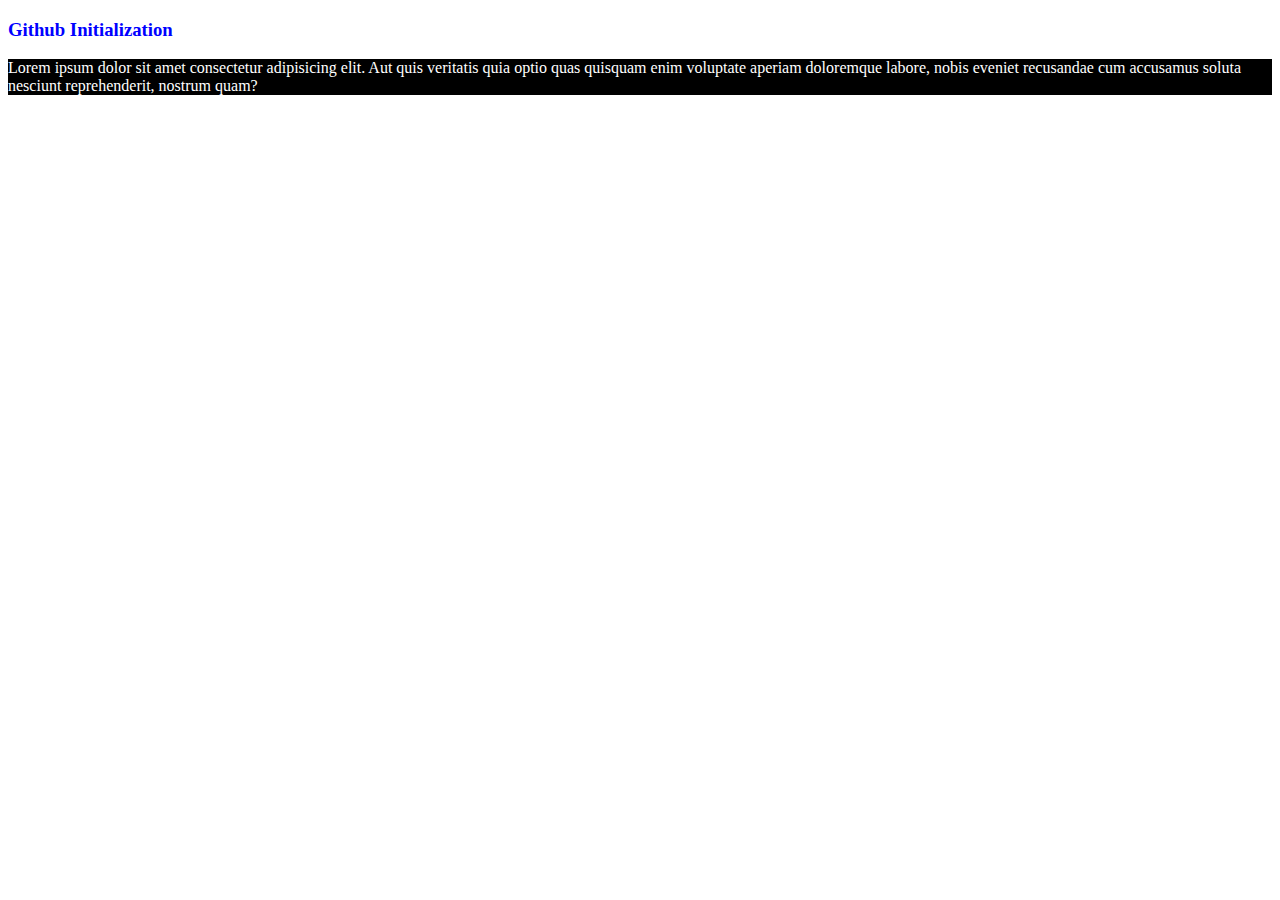
<file: milestone_1/module_3/index.html>
<!DOCTYPE html>
<html lang="en">

<head>
    <meta charset="UTF-8">
    <meta name="viewport" content="width=device-width, initial-scale=1.0">
    <title>Just simple git</title>
    <link rel="stylesheet" href="style.css">
</head>

<body>
    <h3>Github Initialization</h3>
    <p>Lorem ipsum dolor sit amet consectetur adipisicing elit. Aut quis veritatis quia optio quas quisquam enim
        voluptate aperiam doloremque labore, nobis eveniet recusandae cum accusamus soluta nesciunt reprehenderit,
        nostrum quam?</p>

</body>

</html>
</file>
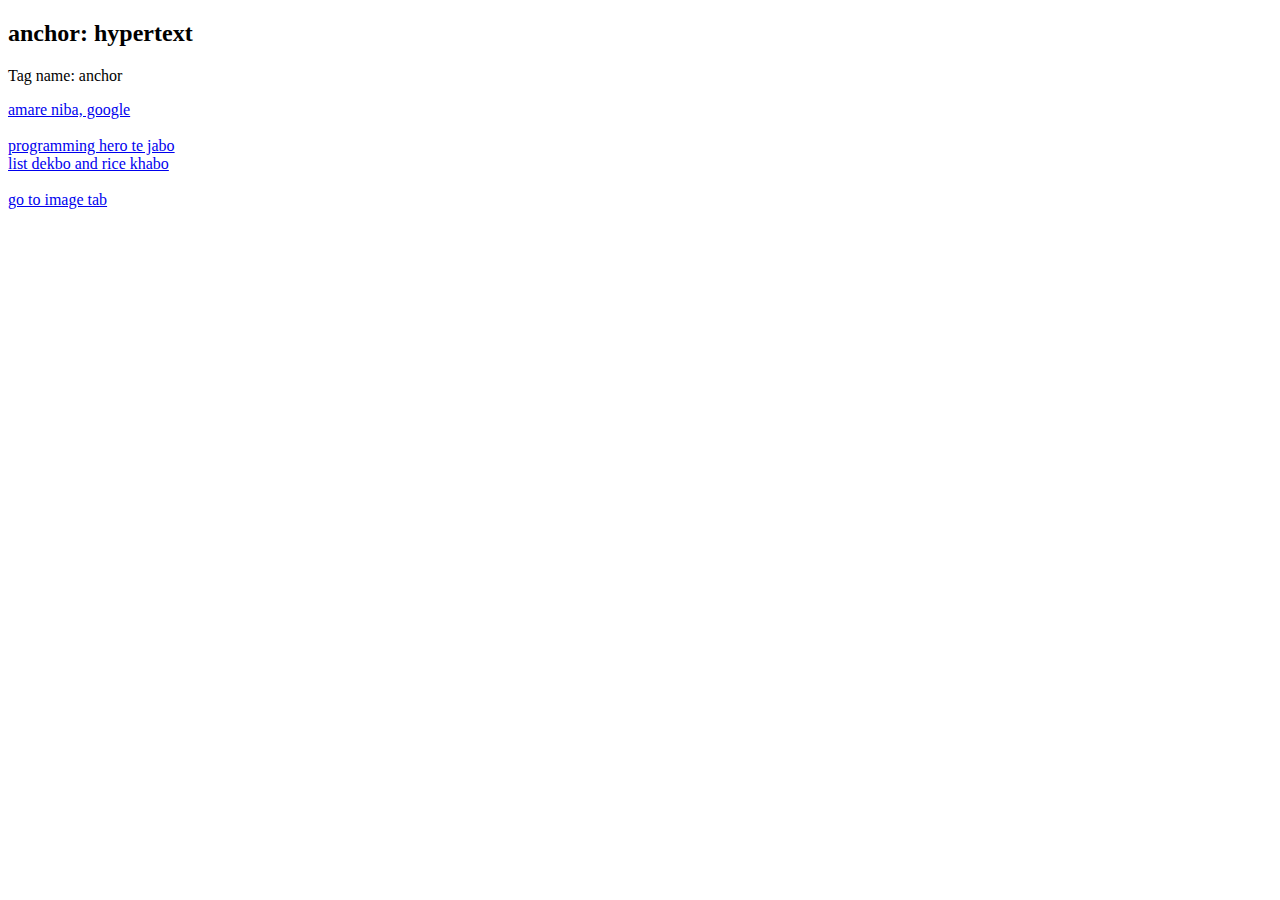
<file: milestone_1/module_1/anchor.html>
<!-- anchor  -->
<!DOCTYPE html>
<html lang="en">
<head>
    <meta charset="UTF-8">
    <meta name="viewport" content="width=device-width, initial-scale=1.0">
    <title>Document</title>
</head>
<body>
    <h2>anchor: hypertext</h2>
    <p>Tag name: anchor</p>
    <a href="https://google.com" download=""> amare niba, google</a>
    <br>
    <br>
    <a href="https://programming-hero.com" target="_blank"> programming hero te jabo</a>
    <br>
    <a href="./index.html"> list dekbo and rice khabo</a>
    <br><br>

    <a href="image.html"> go to image tab</a>

<br>
</body>
</html>
</file>
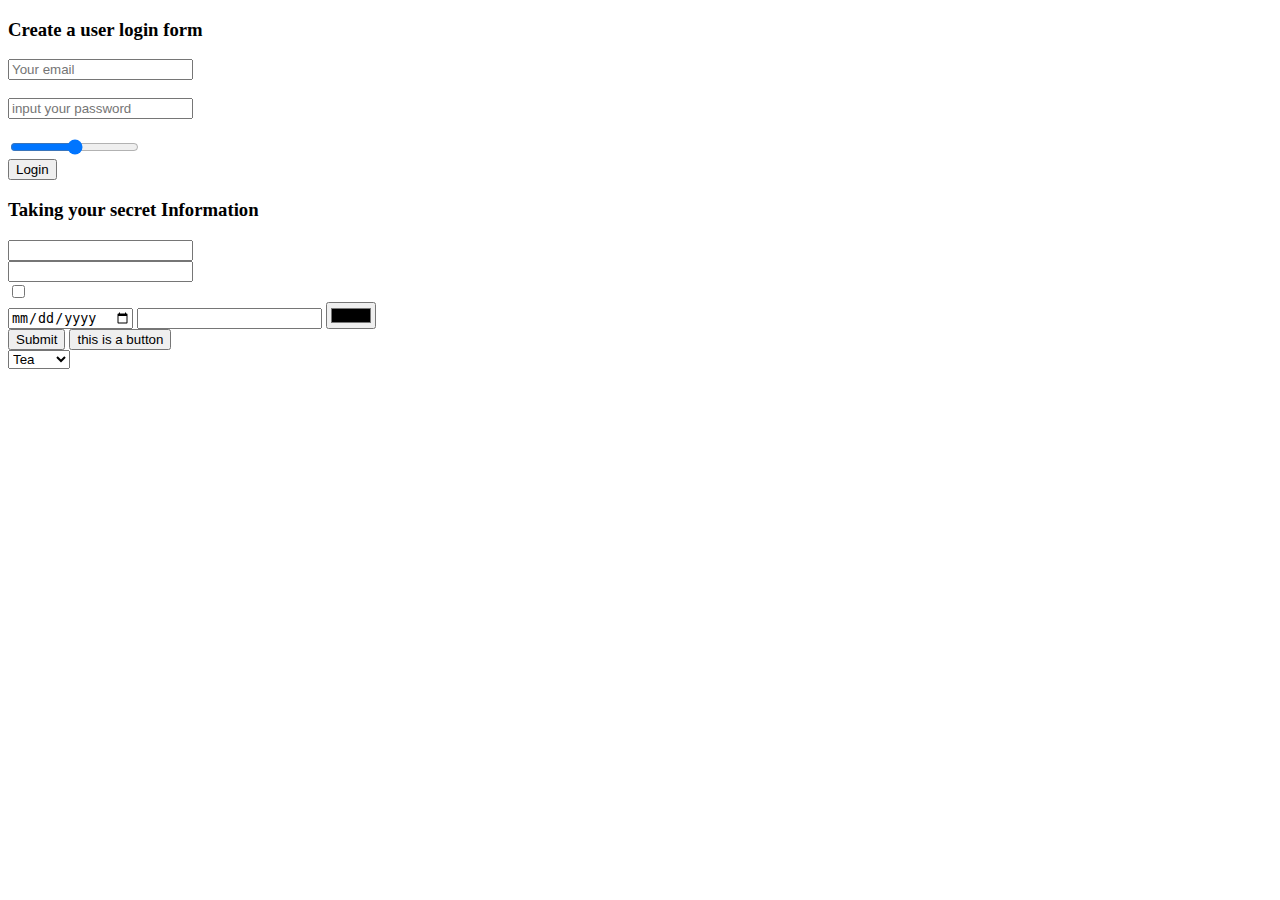
<file: milestone_1/module_1/form.html>
<!DOCTYPE html>
<html lang="en">
<head>
    <meta charset="UTF-8">
    <meta name="viewport" content="width=device-width, initial-scale=1.0">
    <title>Document</title>
</head>
<body>

    <form action="">
        <h3>Create a user login form</h3>
        <input type="email" placeholder="Your email">
        <br> <br>
        <input type="password" name="" placeholder="input your password" id="">
        <br><br>
        <input type="range" name="" id="">
        <br>
        <input type="submit" value="Login">
    </form>
    

    <h3> Taking your secret Information</h3>








    <input type="text">
    <br>
    <input type="password">
    <br>
    <input type="checkbox">
    <br>
    <input type="date" name="" id="">
    <input type="email" name="" id="">
    <input type="color" name="" id="">
    <br>
    <input type="submit" value="Submit">
    <button>this is a button</button>

    <br>
    <select name="" id="">
        <option value="tea">Tea</option>
        <option value="coffee">Coffee</option>
    </select>

</body>
</html>
</file>
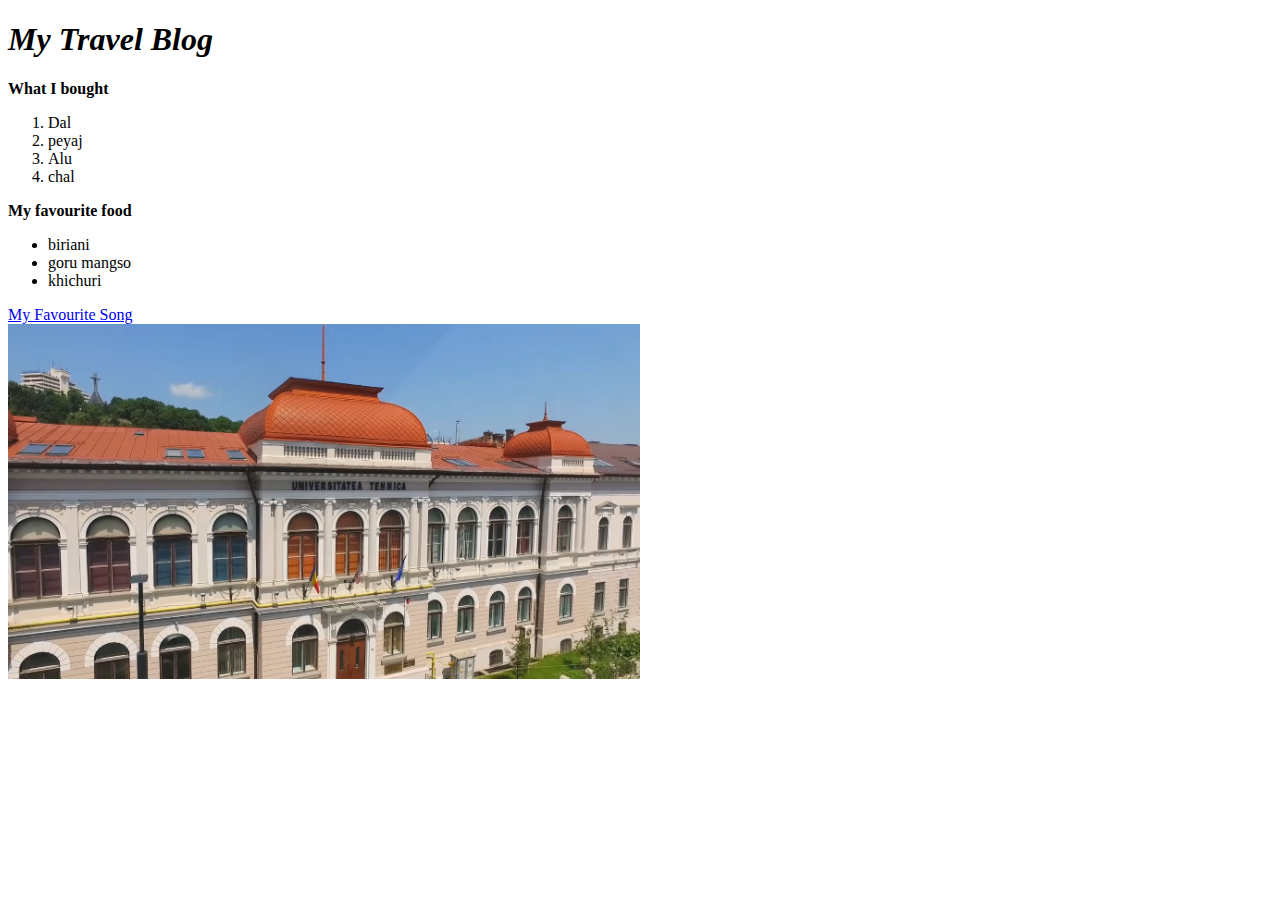
<file: milestone_1/module_1/practice_tesk.1.html>
<!DOCTYPE html>
<html lang="en">
    <!-- This is the head sections -->
<head>
    <meta charset="UTF-8">
    <meta name="viewport" content="width=device-width, initial-scale=1.0">
    <title> My Travel Blog</title>
</head>
<body>
    <h1><em>My Travel Blog</em></h1>

    <span><strong>What I bought</strong></span>
    <ol>
        <li>Dal</li>
        <li>peyaj</li>
        <li>Alu</li>
        <li>chal</li>
    </ol>

    <span><strong>My favourite food</strong></span>
    <ul>
        <li>biriani</li>
        <li>goru mangso</li>
        <li>khichuri</li>
    </ul>
    <a href="https://youtube.com" target="_blank"> My Favourite Song</a> <br>
    <img src="image/sobi1.png" alt="This is my picture" height="50%" width="50%">
    
</body>
</html>
</file>
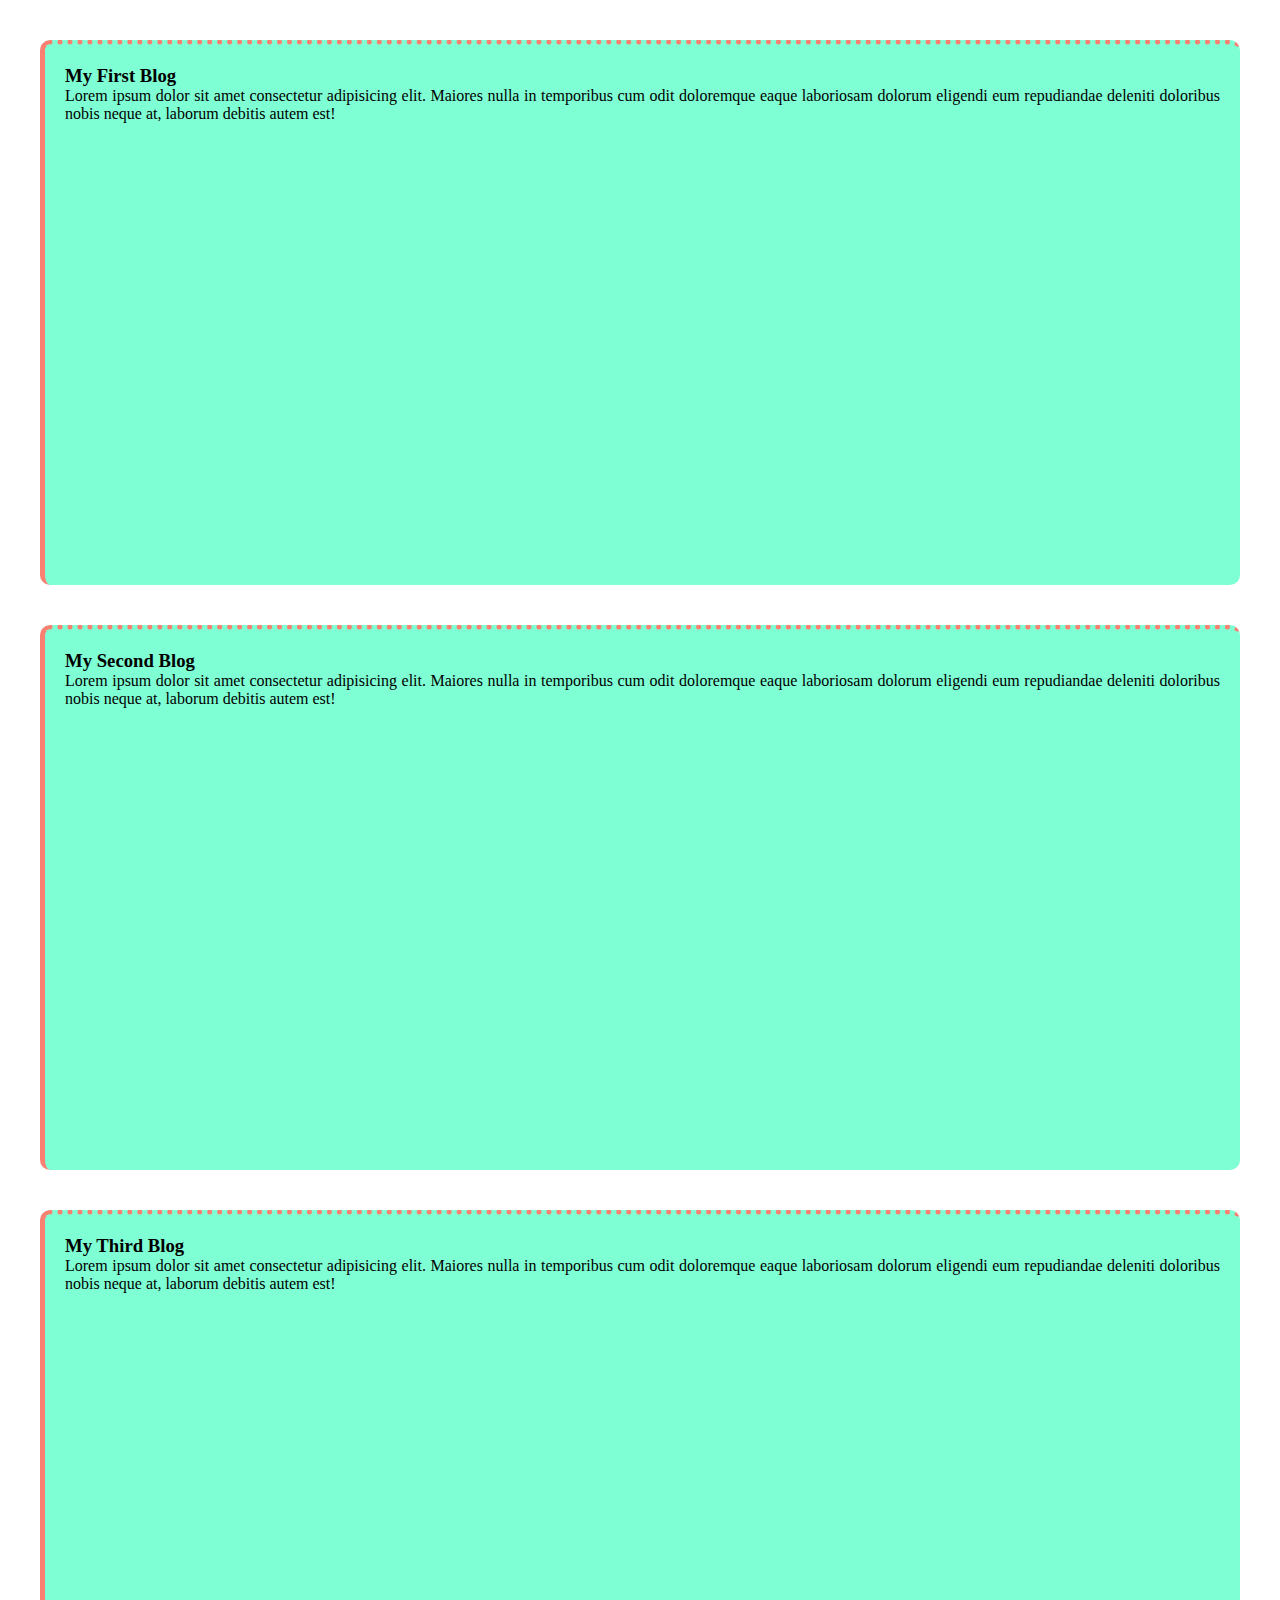
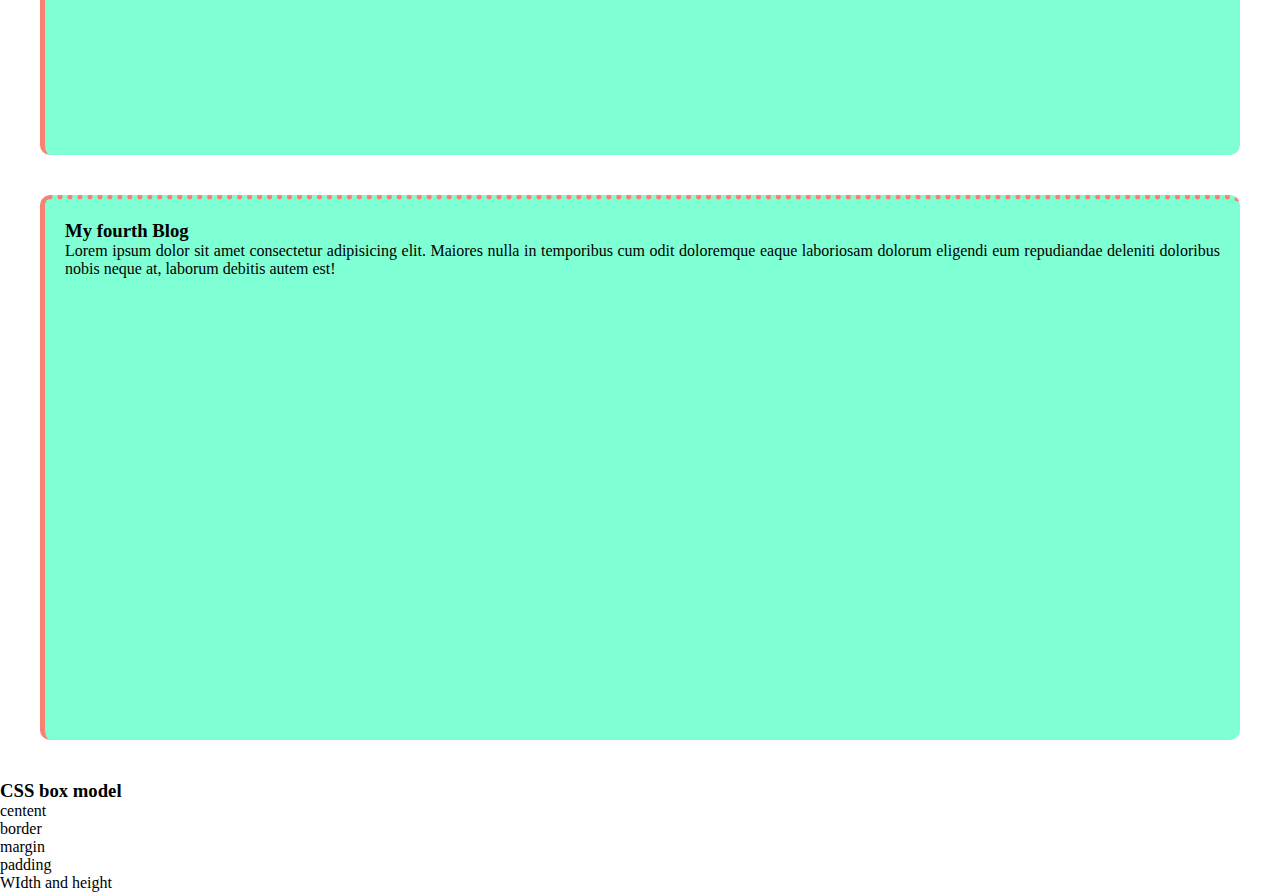
<file: milestone_1/module_2/blogs.html>
<!DOCTYPE html>
<html lang="en">

<head>
    <meta charset="UTF-8">
    <meta name="viewport" content="width=device-width, initial-scale=1.0">
    <title>My Developer Blog</title>

    <style>
        *{
            margin:0;
        }
        .blog{
            background-color: aquamarine;
            /* border:3px solid tomato; */
            border-top:5px dotted salmon;
            border-left:5px solid salmon;
            border-radius: 10px;
            /* margin-top:10px; */
            /* margin:20px 50px; */ /*top-bottom, left-right*/
            /* margin:10px 10px 10px; top, left right, bottom */
            /* margin:20px 20px 20px 20px; */
            text-align: justify;
            /* padding:20px; */
            /* padding:10px 20px; */
            /* padding:10px 30px 80px; */
            margin:40px;
            padding:20px;
            /* width:25%; */
            height: 500px;
        }
    </style>
</head>

<body>
    <div class="blog">
        <h3>My First Blog</h3>
        <p>Lorem ipsum dolor sit amet consectetur adipisicing elit. Maiores nulla in temporibus cum odit doloremque
            eaque laboriosam dolorum eligendi eum repudiandae deleniti doloribus nobis neque at, laborum debitis autem
            est!</p>
    </div>
    <div class="blog">
        <h3>My Second Blog</h3>
        <p>Lorem ipsum dolor sit amet consectetur adipisicing elit. Maiores nulla in temporibus cum odit doloremque
            eaque laboriosam dolorum eligendi eum repudiandae deleniti doloribus nobis neque at, laborum debitis autem
            est!</p>
    </div>
    <div class="blog">
        <h3>My Third Blog</h3>
        <p>Lorem ipsum dolor sit amet consectetur adipisicing elit. Maiores nulla in temporibus cum odit doloremque
            eaque laboriosam dolorum eligendi eum repudiandae deleniti doloribus nobis neque at, laborum debitis autem
            est!</p>
    </div>
    <div class="blog">
        <h3>My fourth Blog</h3>
        <p>Lorem ipsum dolor sit amet consectetur adipisicing elit. Maiores nulla in temporibus cum odit doloremque
            eaque laboriosam dolorum eligendi eum repudiandae deleniti doloribus nobis neque at, laborum debitis autem
            est!</p>
    </div>

    <h3>CSS box model</h3>
    <li>centent</li>
    <li>border</li>
    <li>margin</li>
    <li>padding</li>
    <li>WIdth and height</li>
</body>

</html>
</file>
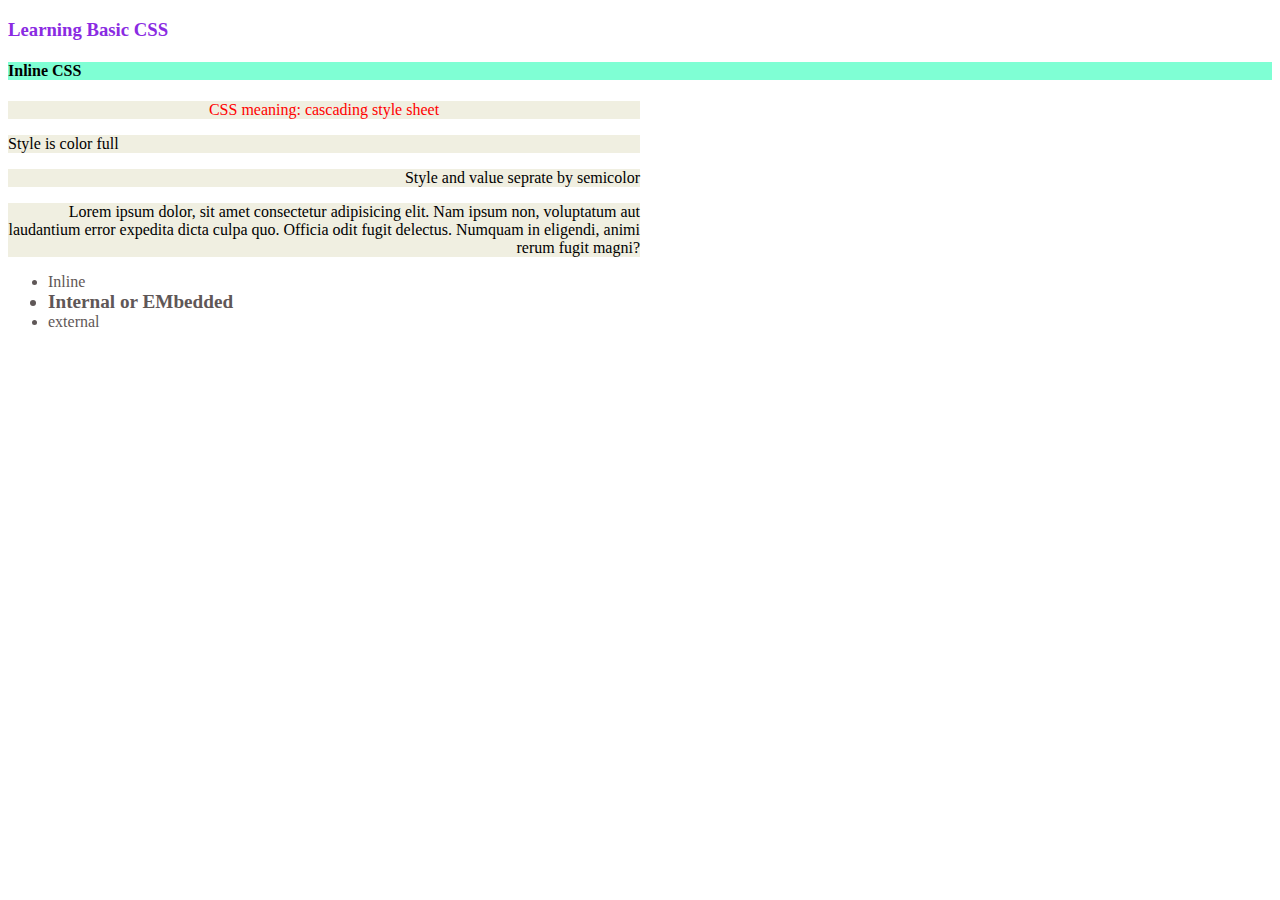
<file: milestone_1/module_2/color.html>
<!DOCTYPE html>
<html lang="en">

<head>
    <meta charset="UTF-8">
    <meta name="viewport" content="width=device-width, initial-scale=1.0">
    <title>Explore Basic CSS</title>
    <style>

        #short{
            color:red;
            text-align: center;
        }
        li{
            color:rgb(95, 87, 87);
        }
        p{
            background-color: rgba(236, 235, 217, 0.781);
            width: 50%;

        }
        #embaded{
            font-size: larger;
            font-weight:bold;
        }
        .player{
            text-align: right;
        }
    </style>
</head>

<body>
    <h3 style="color:blueviolet;">Learning Basic CSS</h3>
    <h4 style="background-color: aquamarine;">Inline CSS</h4>
    <p id="short">CSS meaning: cascading style sheet</p>
    <p>Style is color full</p>
    <p class="player">Style and value seprate by semicolor</p>
    <p class="player">Lorem ipsum dolor, sit amet consectetur adipisicing elit. Nam ipsum non, voluptatum aut laudantium error expedita
        dicta culpa quo. Officia odit fugit delectus. Numquam in eligendi, animi rerum fugit magni?</p>
    <ul>
        <li>Inline</li>
        <li id="embaded">Internal or EMbedded</li>
        <li>external</li>
    </ul>
</body>

</html>
</file>
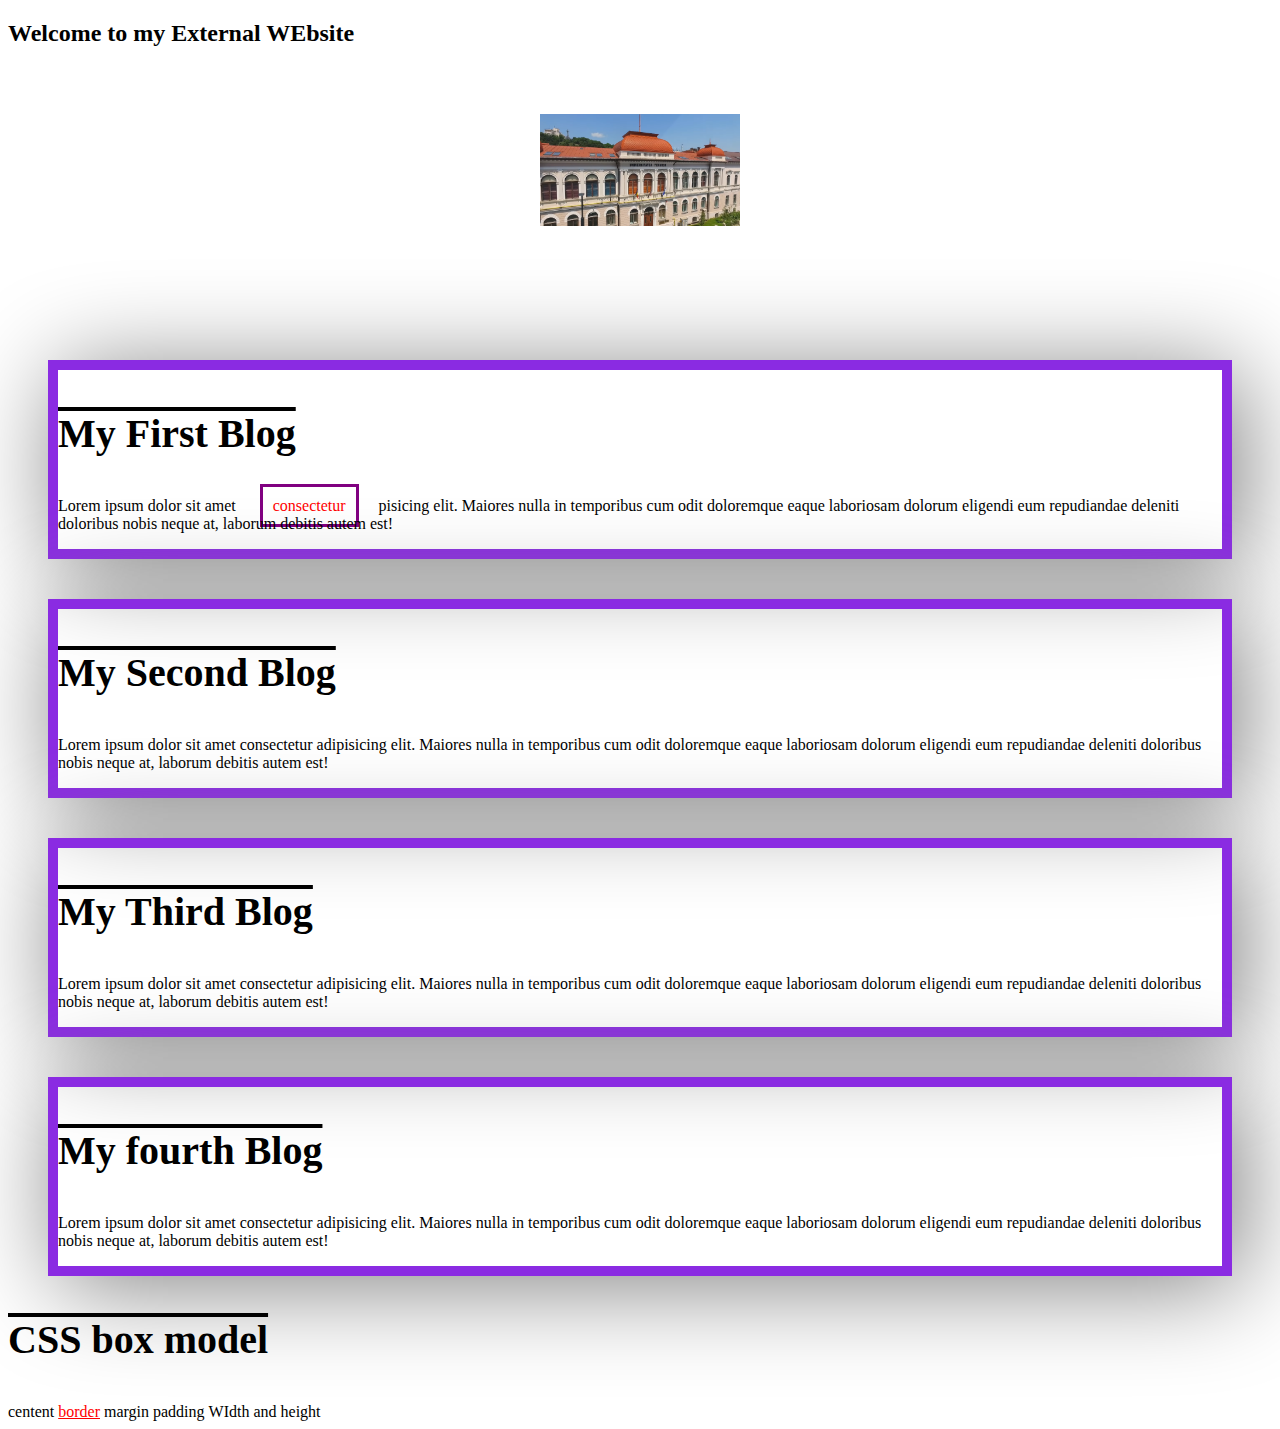
<file: milestone_1/module_2/external.html>
<!DOCTYPE html>
<html lang="en">
<head>
    <meta charset="UTF-8">
    <meta name="viewport" content="width=device-width, initial-scale=1.0">
    <title>external</title>
    <link rel="stylesheet" href="blog.css">
</head>
<body>

    <header class="header">
        <h2>Welcome to my External WEbsite</h2>
    </header>
<div class="blog">
    <h3>My First Blog</h3>
    <p>Lorem ipsum dolor sit amet  <span class="danger">consectetur</span>pisicing elit. Maiores nulla in temporibus cum odit doloremque
        eaque laboriosam dolorum eligendi eum repudiandae deleniti doloribus nobis neque at, laborum debitis autem
        est!</p>
</div>
<div class="blog" id="second">
    <h3>My Second Blog</h3>
    <p>Lorem ipsum dolor sit amet consectetur adipisicing elit. Maiores nulla in temporibus cum odit doloremque
        eaque laboriosam dolorum eligendi eum repudiandae deleniti doloribus nobis neque at, laborum debitis autem
        est!</p>
</div>
<div class="blog">
    <h3>My Third Blog</h3>
    <p>Lorem ipsum dolor sit amet consectetur adipisicing elit. Maiores nulla in temporibus cum odit doloremque
        eaque laboriosam dolorum eligendi eum repudiandae deleniti doloribus nobis neque at, laborum debitis autem
        est!</p>
</div>
<div class="blog">
    <h3>My fourth Blog</h3>
    <p>Lorem ipsum dolor sit amet consectetur adipisicing elit. Maiores nulla in temporibus cum odit doloremque
        eaque laboriosam dolorum eligendi eum repudiandae deleniti doloribus nobis neque at, laborum debitis autem
        est!</p>
</div>

<h3>CSS box model</h3>
<li>centent</li>
<li style="color:red; text-decoration:underline;">border</li>
<li>margin</li>
<li>padding</li>
<li>WIdth and height</li>
</body>
</html>
</file>
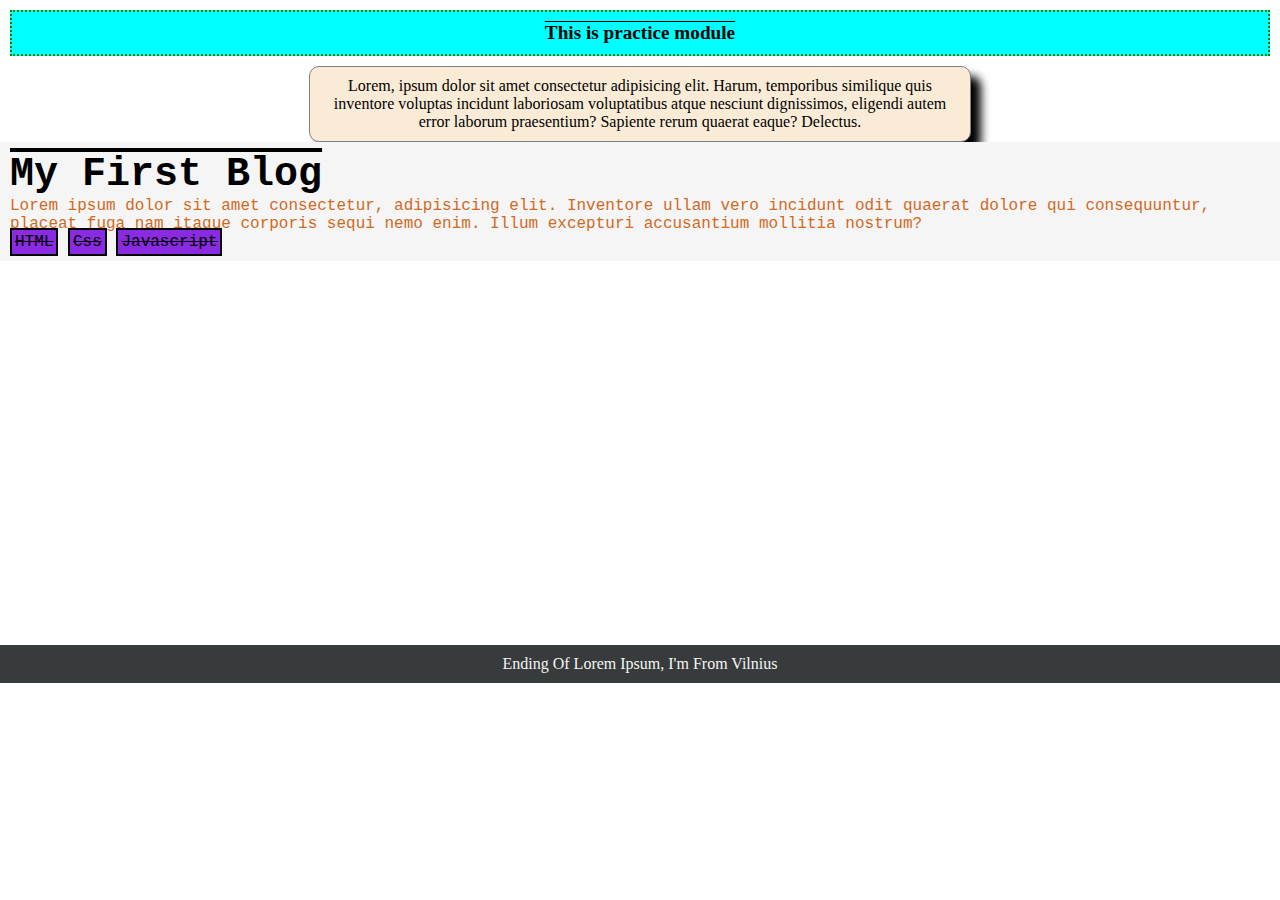
<file: milestone_1/module_2/practice.html>
<!DOCTYPE html>
<html lang="en">

<head>
    <meta charset="UTF-8">
    <meta name="viewport" content="width=device-width, initial-scale=1.0">
    <title>Practice of Module 2 css</title>
    <link rel="stylesheet" href="practice.css">
    <style>
        #practice {
            font-size: larger;
            font-weight: 800;
            text-decoration: overline;
            text-align: center;
        }

        #lorem {
            border: 1px solid gray;
            padding: 10px;
            background-color: antiquewhite;
            border-radius: 10px;
        }

        #ending {
            text-transform: capitalize;
            background-color: rgb(55, 59, 59);
            color: whitesmoke
        }
    </style>
</head>

<body>
    <p id="practice">This is practice module</p>
    <p id="lorem">Lorem, ipsum dolor sit amet consectetur adipisicing elit. Harum, temporibus similique quis inventore
        voluptas
        incidunt laboriosam voluptatibus atque nesciunt dignissimos, eligendi autem error laborum praesentium? Sapiente
        rerum quaerat eaque? Delectus.</p>

    <div class="blog">
        <h3>My first Blog</h3>
        <p>Lorem ipsum dolor sit amet consectetur, adipisicing elit. Inventore ullam vero incidunt odit quaerat dolore
            qui consequuntur, placeat fuga nam itaque corporis sequi nemo enim. Illum excepturi accusantium mollitia
            nostrum?</p>
        <ul>
            <li>HTML</li>
            <li>Css</li>
            <li>Javascript</li>
        </ul>
    </div>
    <p id="ending"> ending of lorem ipsum, I'm from Vilnius</p>
</body>

</html>
</file>
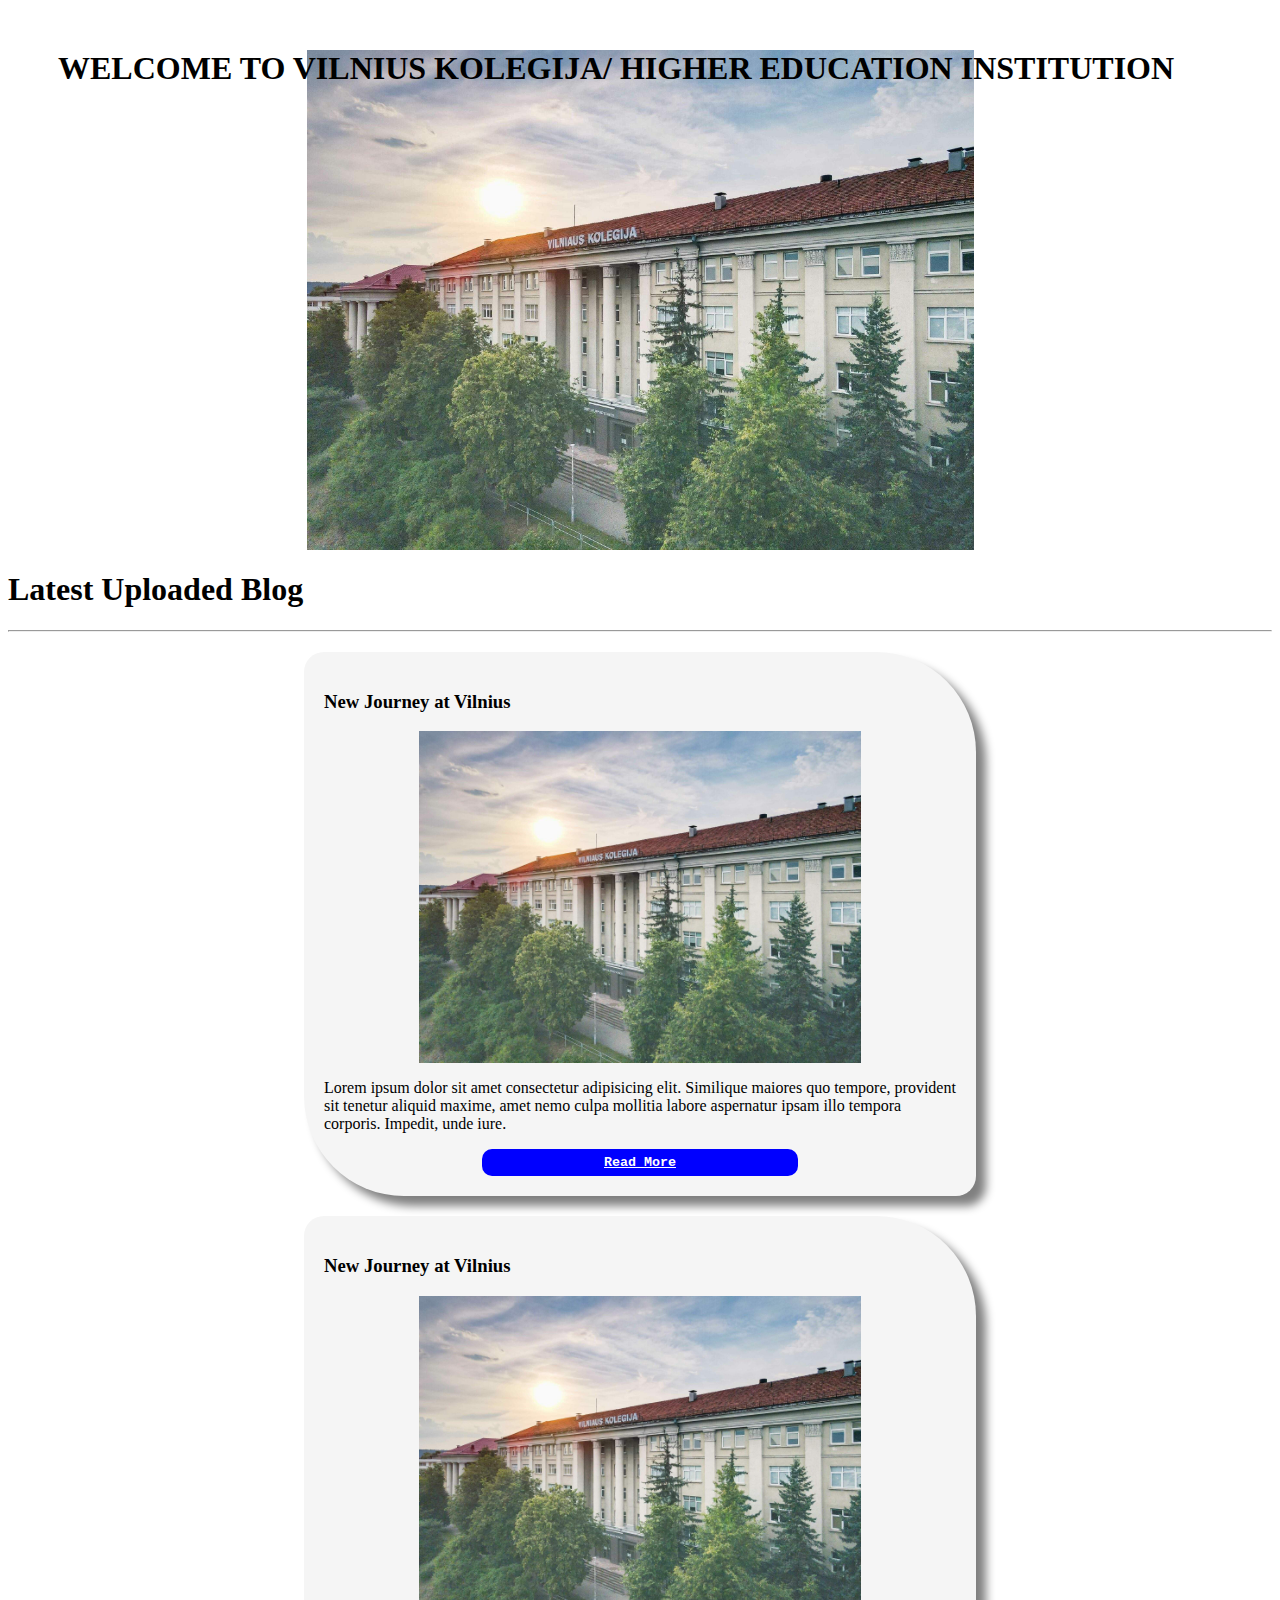
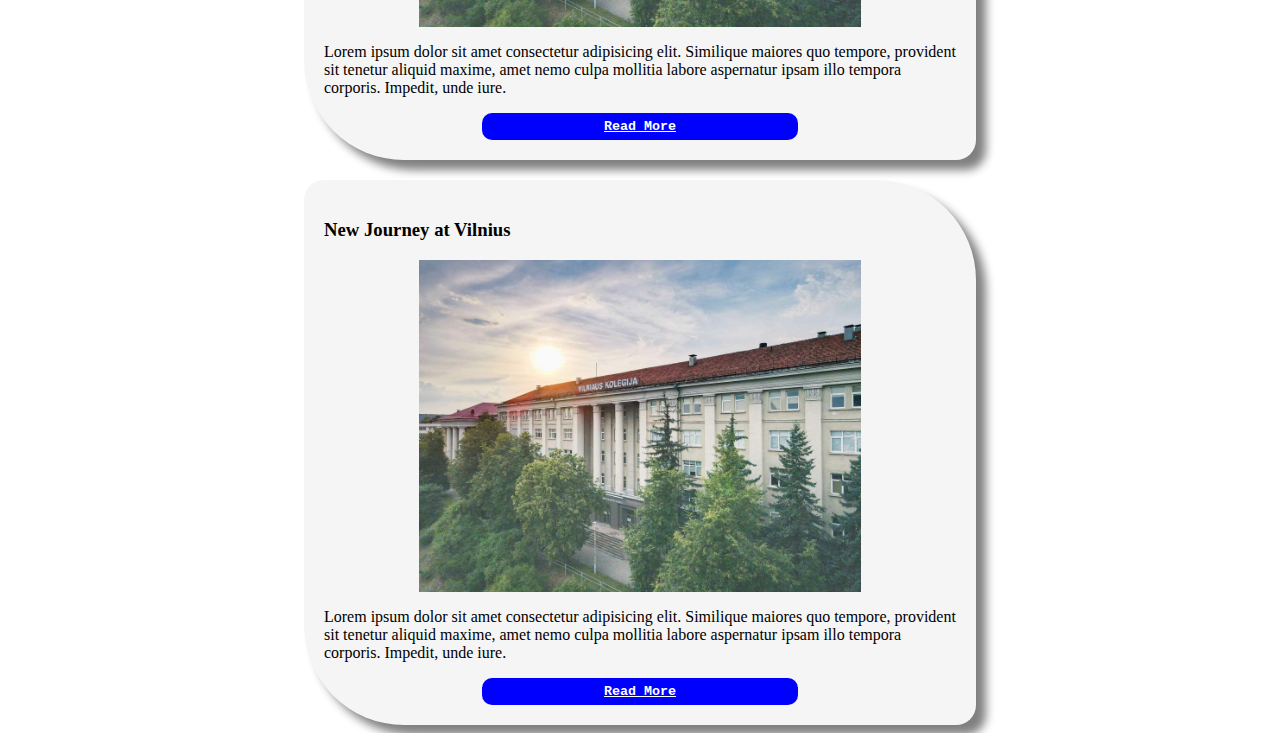
<file: milestone_1/module_2/practice2.html>
<!DOCTYPE html>
<html lang="en">

<head>
    <meta charset="UTF-8">
    <meta name="viewport" content="width=device-width, initial-scale=1.0">
    <title> Background Styling challenge</title>
    <link rel="stylesheet" href="practice2.css">
</head>

<body>
    <header class="banner">
        <h1>Welcome to Vilnius Kolegija/ Higher Education Institution</h1>

    </header>
    <div class="blogs">
        <h1>Latest Uploaded Blog</h1>
        <hr>
        <div class="blog">
            <h3> New Journey at Vilnius</h3>
            <img src="./image/viko.jpg" alt="">
            <p>Lorem ipsum dolor sit amet consectetur adipisicing elit. Similique maiores quo tempore, provident sit
                tenetur aliquid maxime, amet nemo culpa mollitia labore aspernatur ipsam illo tempora corporis. Impedit,
                unde iure.</p>
            <button class="readmore">Read More</button>

        </div>
        <div class="blog">
            <h3> New Journey at Vilnius</h3>
            <img src="./image/viko.jpg" alt="">
            <p>Lorem ipsum dolor sit amet consectetur adipisicing elit. Similique maiores quo tempore, provident sit
                tenetur aliquid maxime, amet nemo culpa mollitia labore aspernatur ipsam illo tempora corporis. Impedit,
                unde iure.</p>
                <button class="readmore">Read More</button>

        </div>

        <div class="blog">
            <h3> New Journey at Vilnius</h3>
            <img src="./image/viko.jpg" alt="">
            <p>Lorem ipsum dolor sit amet consectetur adipisicing elit. Similique maiores quo tempore, provident sit
                tenetur aliquid maxime, amet nemo culpa mollitia labore aspernatur ipsam illo tempora corporis. Impedit,
                unde iure.</p>
                <button class="readmore">Read More</button>

        </div>


    </div>
</body>

</html>
</file>
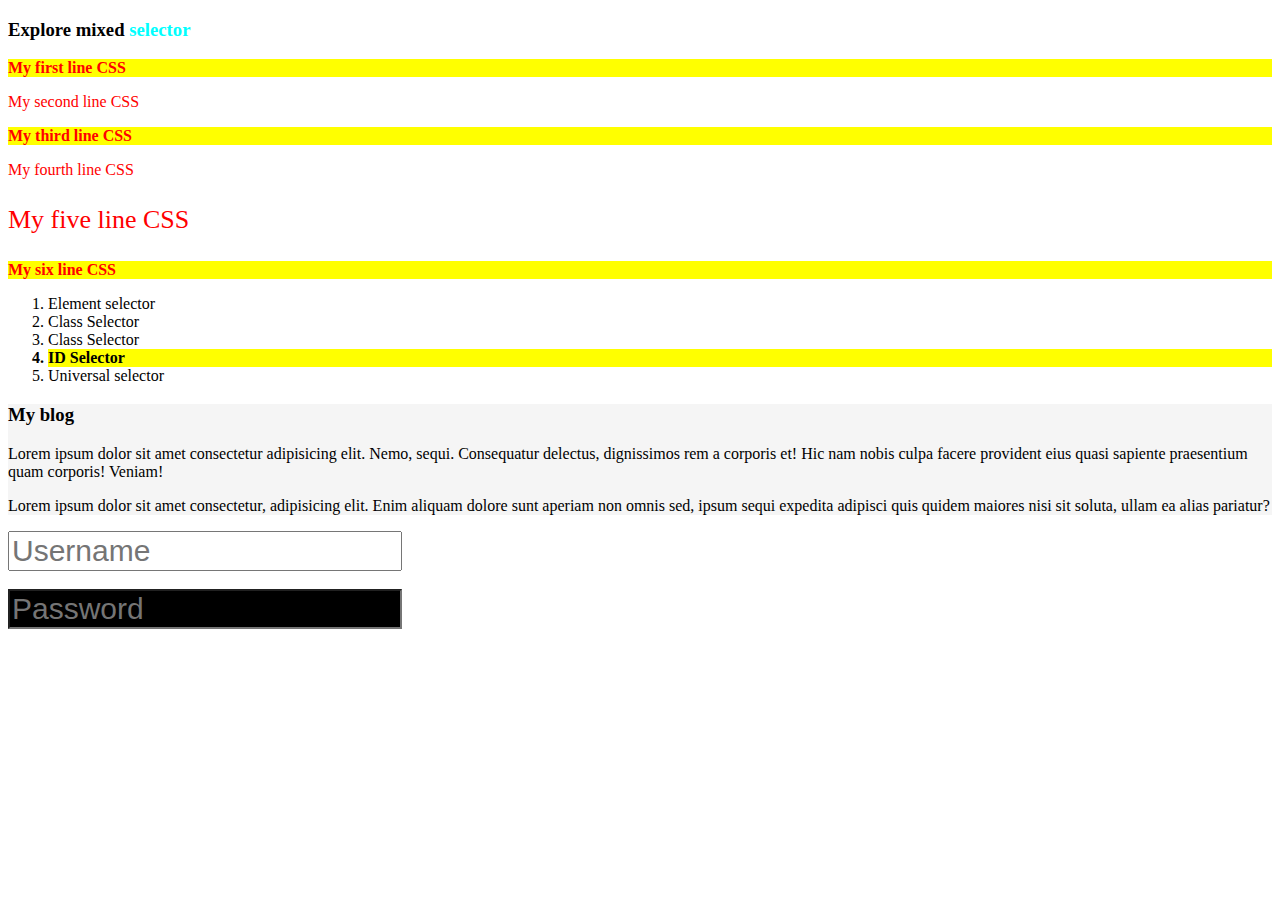
<file: milestone_1/module_2/selectors.html>
<!DOCTYPE html>
<html lang="en">

<head>
    <meta charset="UTF-8">
    <meta name="viewport" content="width=device-width, initial-scale=1.0">
    <title>Mixed Selectors</title>
    <style>
        * {
            /* margin:0; */
        }

        p {
            color: red;
        }

        #fifth {
            font-size: 26px;
        }

        .holud,
        .yellow {
            background-color: yellow;
        }

        .bold {
            font-weight: 800;
        }

        input {
            font-size: 30px;
            color: red;
        }

        input[type="password"] {
            background-color: black;
            color: white;
        }

        .css {
            color: aqua;
        }
        .blog{
            background-color: whitesmoke;
        }
        .blog p{
            color:black;
        }
    </style>
</head>

<body>
    <h3>Explore mixed <span class="css">selector</span></h3>
    <p class="yellow bold">My first line CSS</p>
    <p>My second line CSS</p>
    <p class="yellow bold">My third line CSS</p>
    <p>My fourth line CSS</p>
    <p id="fifth">My five line CSS</p>
    <p class="bold holud">My six line CSS</p>

    <ol>
        <li>Element selector</li>
        <li>Class Selector</li>
        <li>Class Selector</li>
        <li class="holud bold">ID Selector</li>
        <li>Universal selector</li>
    </ol>

    <div class="blog">
        <h3>My blog</h3>
        <p>Lorem ipsum dolor sit amet consectetur adipisicing elit. Nemo, sequi. Consequatur delectus, dignissimos rem a
            corporis et! Hic nam nobis culpa facere provident eius quasi sapiente praesentium quam corporis! Veniam!</p>
    <p>Lorem ipsum dolor sit amet consectetur, adipisicing elit. Enim aliquam dolore sunt aperiam non omnis sed, ipsum sequi expedita adipisci quis quidem maiores nisi sit soluta, ullam ea alias pariatur?</p>
        </div>

    <form action="">
        <input type="text" placeholder="Username"> <br><br>
        <input type="password" placeholder="Password" name="" id="">
    </form>
</body>

</html>
</file>
<file: milestone_1/module_3/style.css>
h3{
    color:blue
}
p{
    background-color: black;
    color:white;
}
</file>
<file: milestone_1/module_2/blog.css>
.header{
    height:300px;
    background-image: url('image/sobi1.png');
    background-repeat: no-repeat;
    /* background-repeat: repeat-x; */
    /* background-repeat: repeat-y; */
    /* background-size: cover; */
    /* background-size: contain; */
    background-size: 200px;
    background-position: 50% 50%;
}

h3{
    font-size: 40px;
    text-decoration: overline;
    font-family: 'Courier New', Courier, monospace Arial, Helvetica, sans-serif;
}

.danger{
    color:red;
    border:3px solid purple;
    /* display:block; */
    /* height:200px; */
    margin:20px;
    padding:10px;
    /* display:inline-block; */
}
.blog{
    margin:40px;
    border:10px solid blueviolet;
    box-shadow:10px 10px 100px gray;
}
#second{
    /* display:none; */
    /* visibility:hidden; */
}
li{
    display:inline;
}
</file>
<file: milestone_1/module_2/practice.css>
*{
    margin:0;
    padding:0;
}

#practice{
    border:2px dotted green;
    background-color: aqua;
    margin:10px;
    padding:10px;
}
#lorem{
    box-shadow: 10px 10px 10px;
    width:50%;
    text-align: center;
    margin:auto;
}
#ending{
    padding:10px;
    text-align: center;
    position:sticky;
    margin-top:30%;
    margin-left:auto;
}

.blog{
    background-color: whitesmoke;
    padding:10px;
    font-family: 'Courier New', Courier, monospace;

}
.blog h3{
    text-decoration:overline;
    text-transform: capitalize;
    font-weight:bolder;
    font-size: 40px;
}
.blog p{
    color:chocolate;
   
}
.blog li{
    display: inline;
    border:2px solid black;
    padding:3px;
    background-color: blueviolet;
    text-decoration: line-through;
}
</file>
<file: milestone_1/module_2/practice2.css>
header{
    height:500px;
}
.banner{
    background: url('./image/viko.jpg');
    background-size:contain;
    background-position:50% 50%;
    background-repeat: no-repeat;
}
header h1{
    margin:50px;
    text-transform: uppercase;
}

.blog{
    margin:auto;
    width:50%;
    padding:20px;
    background-color: whitesmoke;
    border-radius: 20px 100px 20px 100px;
    box-shadow: 10px 10px 10px gray;
    margin-top:20px;
}
.blog img{
    display:block;
    width: 70%;
    margin:auto;
}
.readmore{
    display: block;
    border:0;
    padding:6px;
    margin:auto;
    background-color: blue;
    color:white;
    text-decoration: underline;
    border-radius: 10px;
    font-weight: bolder;
    font-family: 'Courier New', Courier, monospace;
    width: 50%;
    
}
</file>
